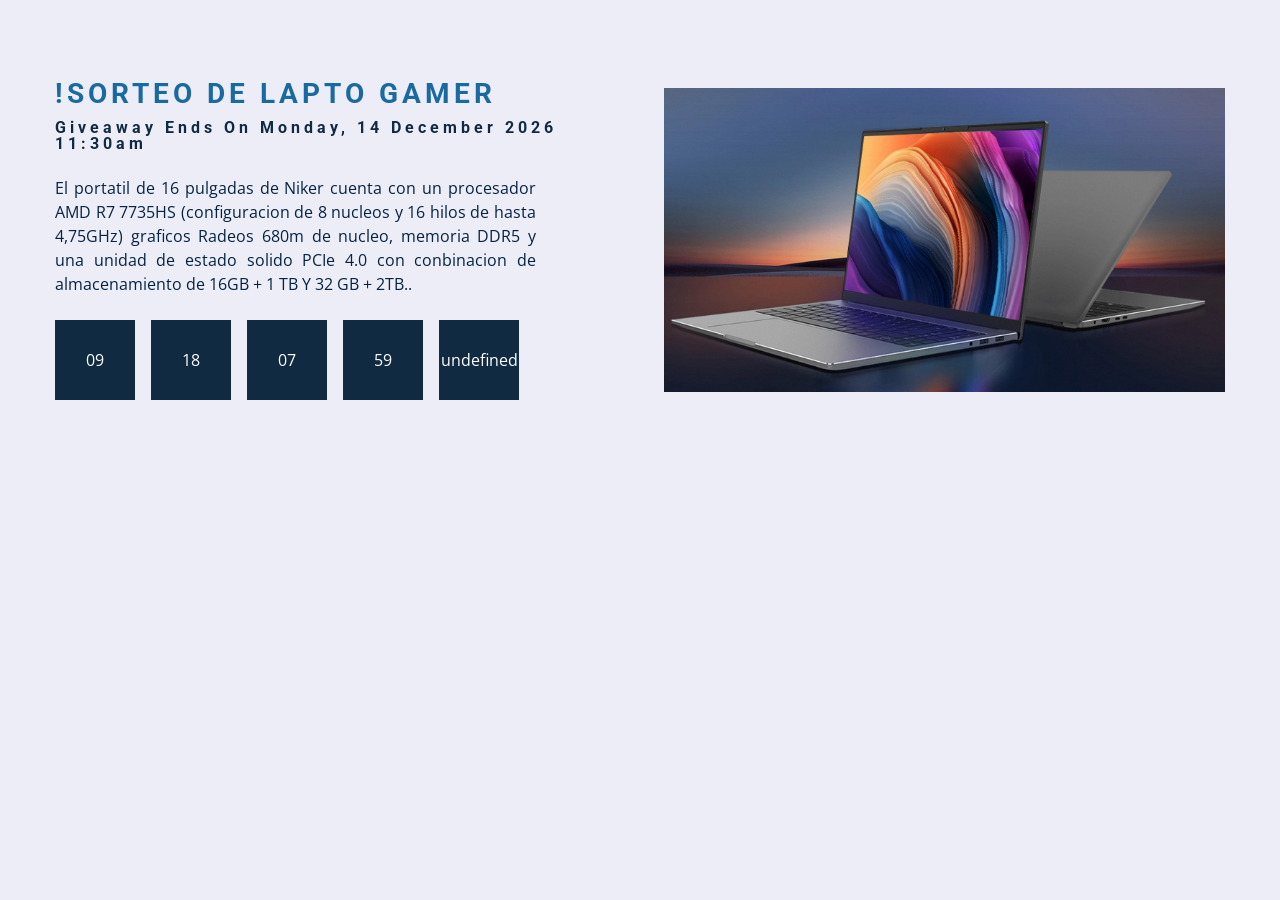
<file: Practica#10 D.A.M/index.html>
<!DOCTYPE html>
<html lang="en">

<head>
  <meta charset="UTF-8" />
  <meta name="viewport" content="width=device-width, initial-scale=1.0" />
  <title>GIVEAWAY</title>

  <!-- styles -->
  <link rel="stylesheet" href="css/styles.css" />
</head>

<body>

  <section class="section-center">
    <!--informacion-->
    <article class="gift-info">
      <h3>!SORTEO DE LAPTO GAMER</h3>
      <h4 class="giveaway">
        giveaway ends on sunday, 24 Abril 2020,8:00am
      </h4>

      <p>El portatil de 16 pulgadas de Niker cuenta con un procesador AMD R7 7735HS (configuracion de 8 nucleos y 16
        hilos de hasta 4,75GHz) graficos Radeos 680m de nucleo, memoria DDR5 y una unidad de estado solido PCIe 4.0 con
        conbinacion de almacenamiento de 16GB + 1 TB Y 32 GB + 2TB..</p>

      <div class="deadline">
        <!--days-->
        <div class="deadline-format">
          <div>
            <h4 class="days">34</h4>
            <span>days</span>
          </div>
        </div>
        <!--end days-->


        <!--Hours-->
        <div class="deadline-format">
          <div>
            <h4 class="hours">34</h4>
            <span>hours</span>
          </div>
        </div>
        <!--end hours-->


        <!--Minutes-->
        <div class="deadline-format">
          <div>
            <h4 class="minutes">34</h4>
            <span>minuts</span>
          </div>
        </div>
        <!--end Minutes-->

        <!--Seconds-->
        <div class="deadline-format">
          <div>
            <h4 class="seconds">34</h4>
            <span>seconds</span>
          </div>
        </div>
        <!--end Seconds-->
        <div class="deadline-format">
          <div>
            <h3>🎁</h3>
            <span>gift</span>
          </div>
        </div>
      </div>
    </article>

    <!-- Image -->

    <article class="gift-image">
      <img src="img/img1.JPG" alt="gift">
    </article>
  </section>
  <!-- javascript -->
  <script src="js/app.js"></script>
</body>

</html>
</file>
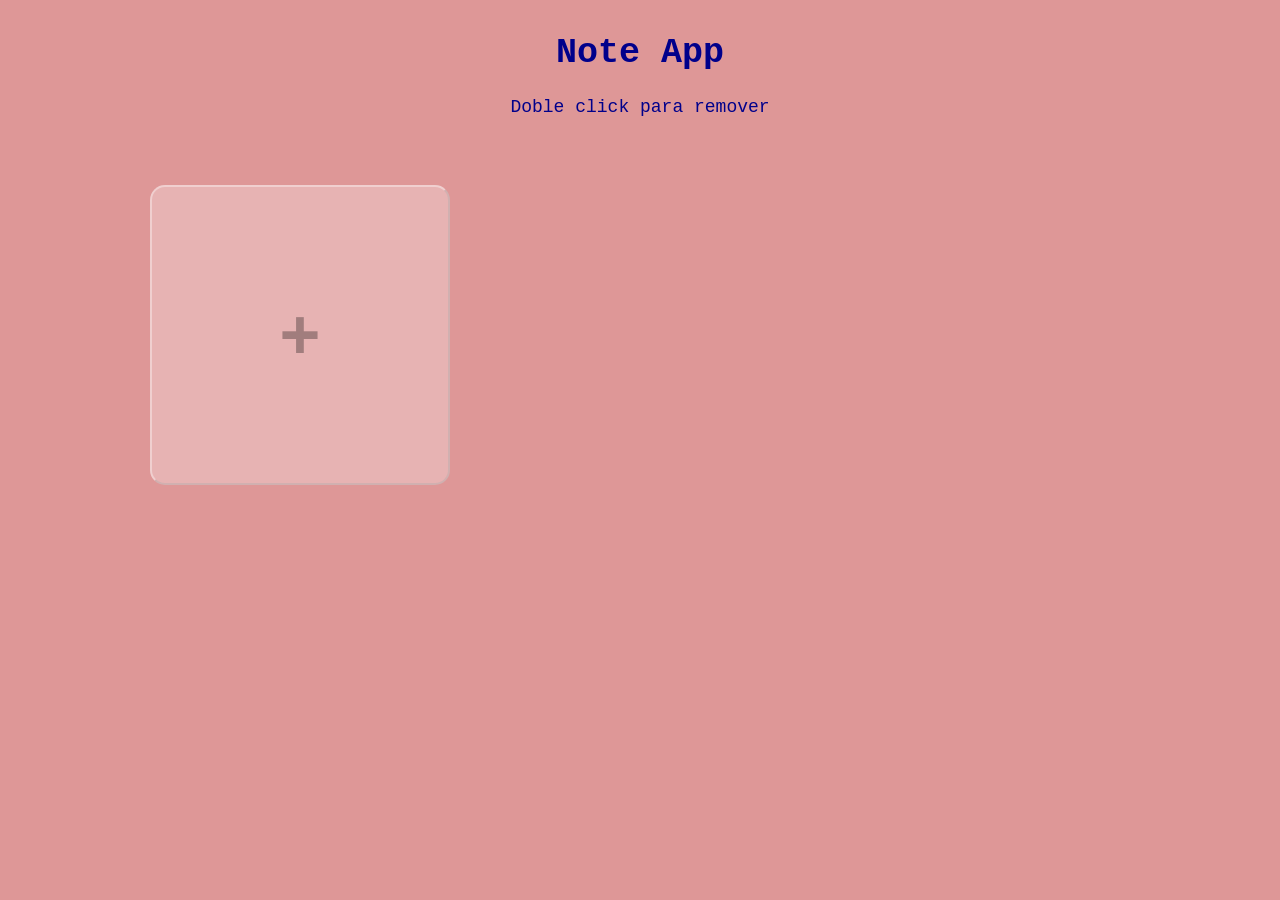
<file: Practica#15 D.A.M/index.html>
<!DOCTYPE html>
<html lang="en">
<head>
    <meta charset="UTF-8">
    <meta name="viewport" content="width=device-width, initial-scale=1.0">
    <title>Document</title>
    <link rel="stylesheet" href="style.css">
</head>
<body>
    <h1 class="heading">Note App</h1>
    <p class="info-text">Doble click para remover</p>
    <div class="app" id="app">
        <button class="btn" id="btn">+</button>
    </div>

    <script src="script.js"></script>


</body>
</html>
</file>
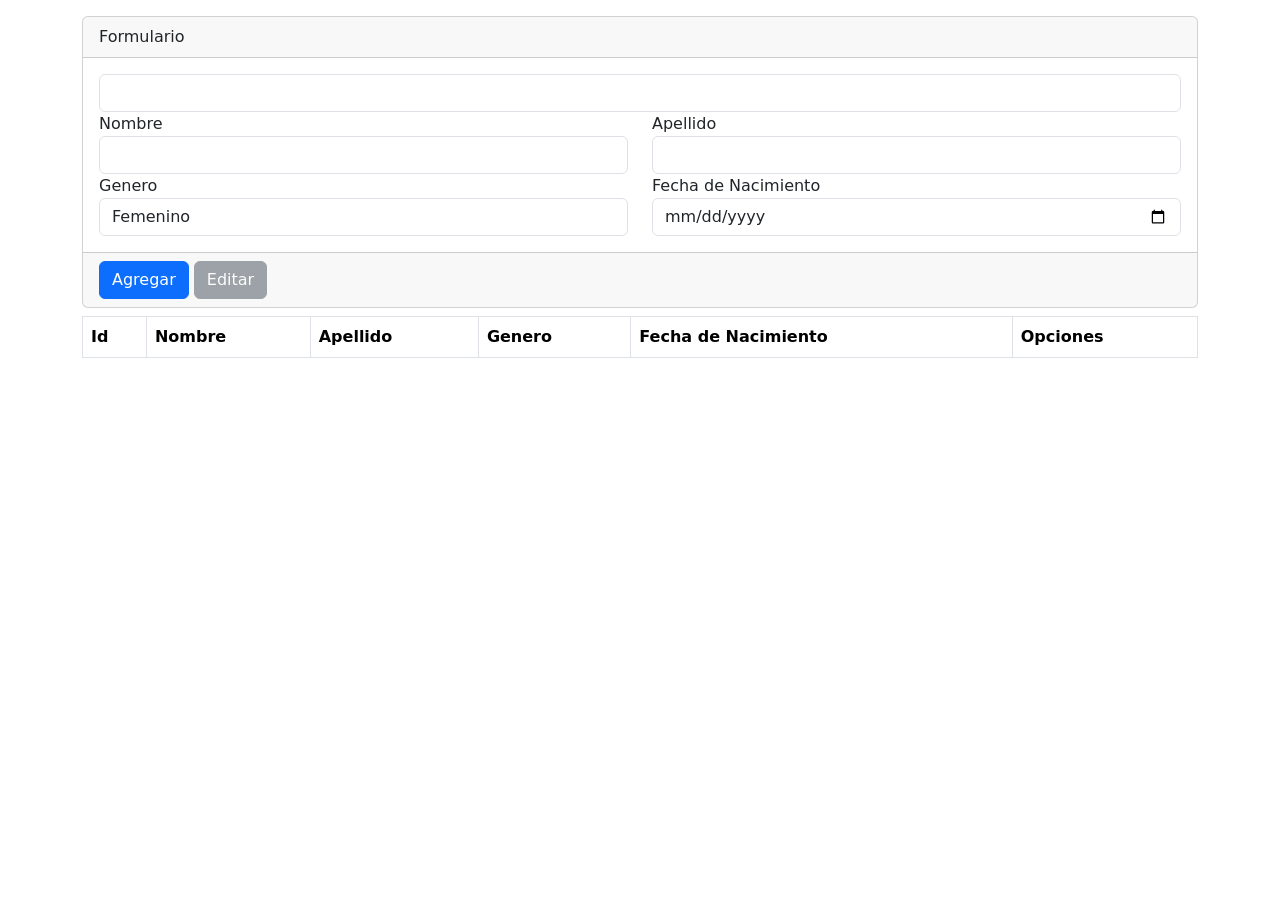
<file: Practica#3 D.A.M/index.html>
<!DOCTYPE html>
<html lang="en">
<head>
    <meta charset="UTF-8">
    <meta http-equiv="X-UA-Compatible" content="IE=edge">
    <meta name="viewport" content="width=device-width, initial-scale=1.0">
    <title>Práctica 3</title>
    <link href="https://cdn.jsdelivr.net/npm/bootstrap@5.0.2/dist/css/bootstrap.min.css" rel="stylesheet" integrity="sha384-EVSTQN3/azprG1Anm3QDgpJLIm9Nao0Yz1ztcQTwFspd3yD65VohhpuuCOmLASjC" crossorigin="anonymous">
</head>
<body>
    <div class="container">
        <div class="row">
            <div class="col-12">
                <div class="card mt-3">
                    <div class="card-header">
                        Formulario
                    </div>
                    <div class="card-body">
                        <input type="text" class="form-control" id="id-persona">
                        <div class="row">
                            <div class="col-sm-6">
                                <label for="nombre">Nombre</label>
                                <input type="text" id="nombre" class="form-control">
                            </div>
                            <div class="col-sm-6">
                                <label for="apellido">Apellido</label>
                                <input type="text" id="apellido" class="form-control">
                            </div>
                            <div class="col-sm-6">
                                <label for="Genero">Genero</label>
                                <select id="genero" class="form-control">
                                    <option value="Femenino">
                                        Femenino
                                    </option>
                                    <option value="Masculino">
                                        Masculino
                                    </option>
                                </select>
                            </div>
                            <div class="col-sm-6">
                                <label for="fecha">Fecha de Nacimiento</label>
                                <input type="date" id="fecha" class="form-control">
                            </div>
                        </div>
                    </div>
                    <div class="card-footer">
                        <button 
                            type="button" 
                            id="btn-agregar"
                            class="btn btn-primary">
                            Agregar
                        </button>
                        <button 
                            type="button" 
                            id="btn-editar"
                            class="btn btn-secondary">
                            Editar
                        </button>
                    </div>
                </div>
            </div>
        </div>

        <div class="row">
            <div class="col-12">
                <table class="table table-bordered mt-2">
                    <thead>
                        <tr>
                            <th>Id</th>
                            <th>Nombre</th>
                            <th>Apellido</th>
                            <th>Genero</th>
                            <th>Fecha de Nacimiento</th>
                            <th>Opciones</th>
                        </tr>
                    </thead>
                    <tbody id="filas-personas">

                    </tbody>
                </table>
            </div>
        </div>
    </div>

    <script src="https://cdn.jsdelivr.net/npm/bootstrap@5.0.2/dist/js/bootstrap.bundle.min.js" integrity="sha384-MrcW6ZMFYlzcLA8Nl+NtUVF0sA7MsXsP1UyJoMp4YLEuNSfAP+JcXn/tWtIaxVXM" crossorigin="anonymous"></script>
    <script src="js/main.js"></script>
</body>
</html>
</file>
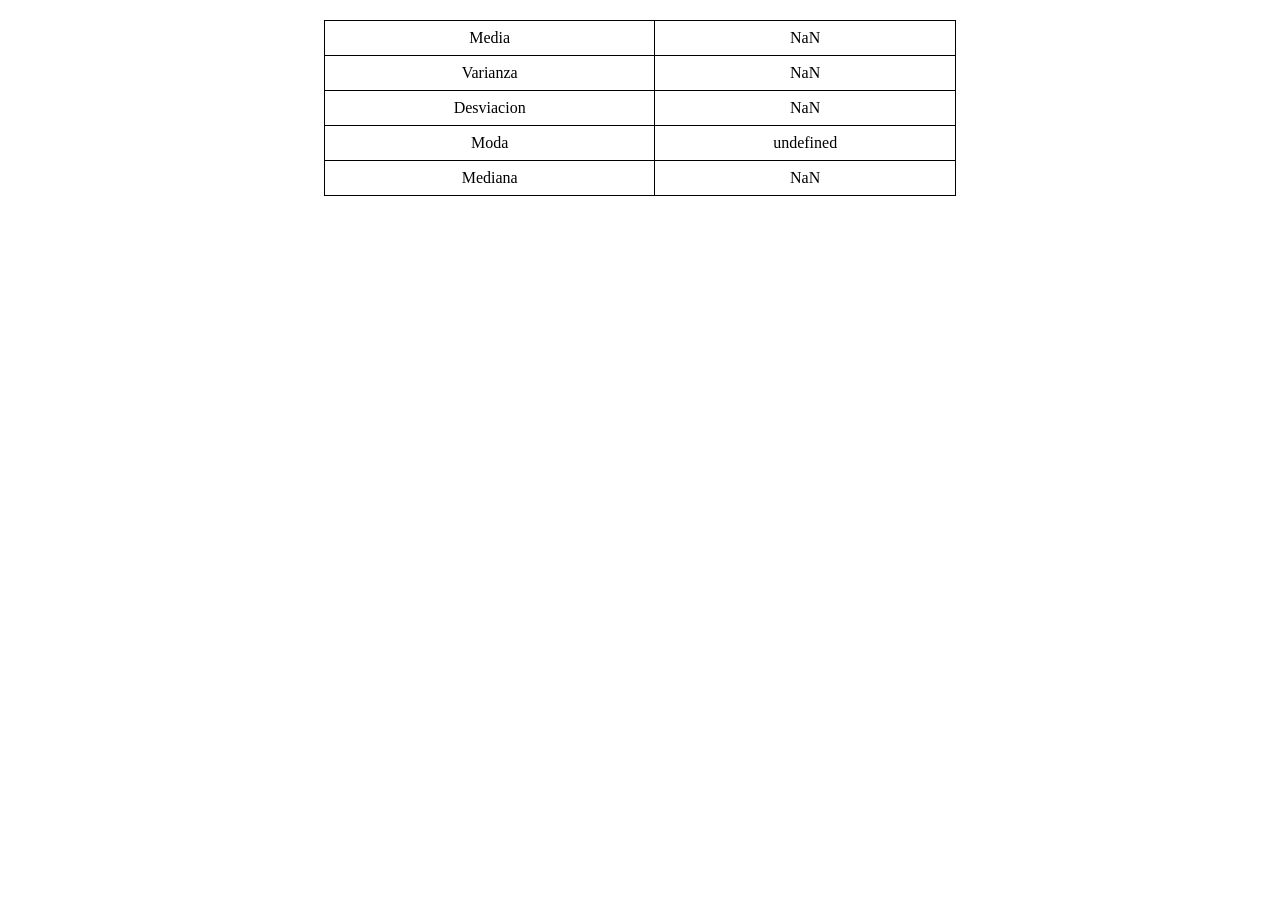
<file: Practica#5 D.A.M/index.html>
<!DOCTYPE html>
<html lang="en">
<head>
    <meta charset="UTF-8">
    <meta name="viewport" content="width=device-width, initial-scale=1.0">
    
    <title>Document</title>
</head>
<style>
    table {
    border-collapse: collapse; 
    width: 50%; 
    margin: 20px auto; 
}

td {
    border: 1px solid black; 
    padding: 8px; 
    text-align: center; 
}
</style>
<body>
    <table >
        <tbody id="table"></tbody>
    </table>
    <script src="script.js"></script>
</body>
</html>
</file>
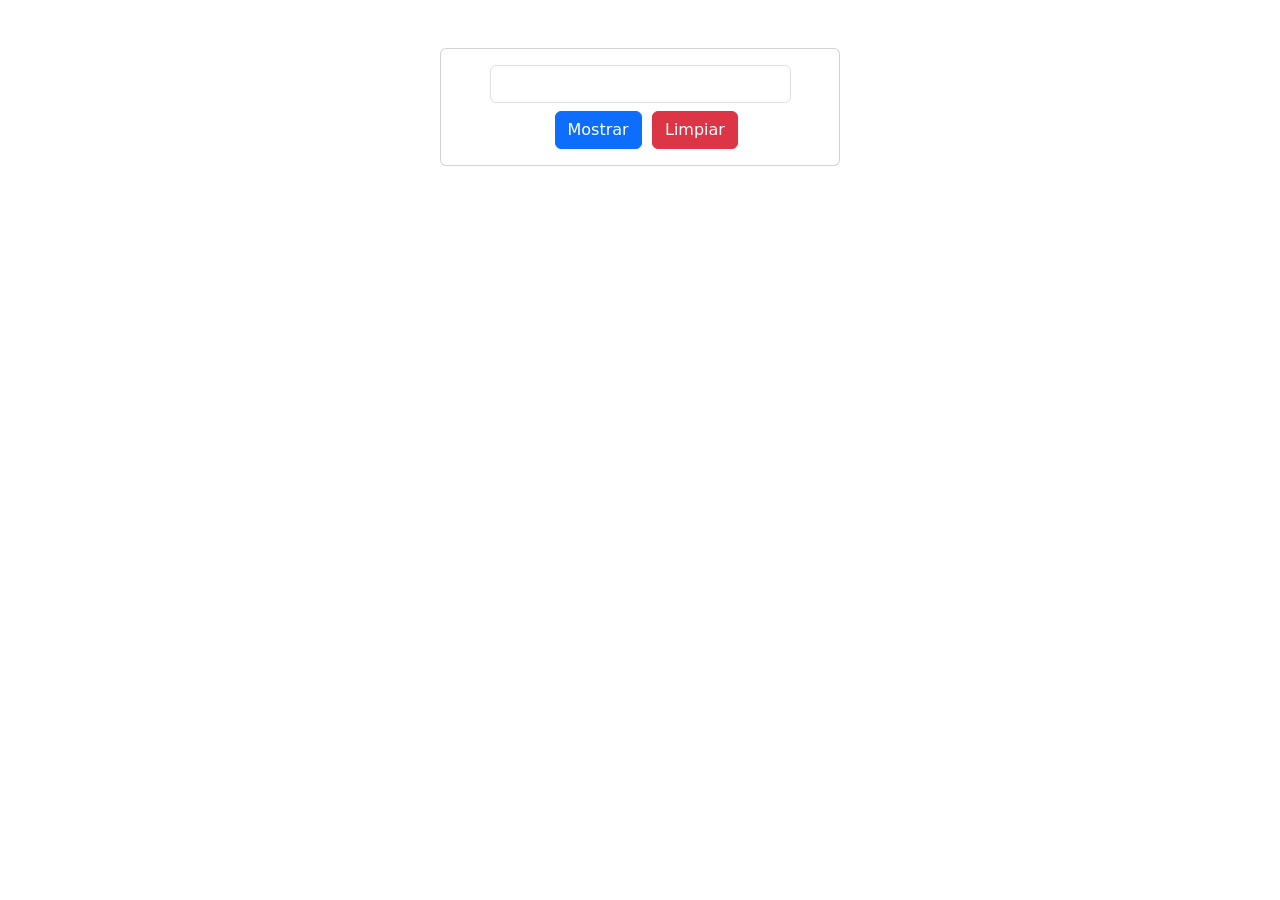
<file: Practica#6 D.A.M/index.html>
<!DOCTYPE html>
<html lang="en">
<head>
    <meta charset="UTF-8">
    <meta http-equiv="X-UA-Compatible" content="IE=edge">
    <meta name="viewport" content="width=device-width, initial-scale=1.0">
    <title>Practica 6</title>
    <link href="https://cdn.jsdelivr.net/npm/bootstrap@5.3.2/dist/css/bootstrap.min.css" rel="stylesheet" integrity="sha384-T3c6CoIi6uLrA9TneNEoa7RxnatzjcDSCmG1MXxSR1GAsXEV/Dwwykc2MPK8M2HN" crossorigin="anonymous">
</head>
<body>
    <div class="container">
        <div class="row">
            <div class="col">
                <form action="">
                    <div class="card m-auto mt-5" style="width: 400px;">
                        <div class="card-body">
                            <div class="row justify-content-center">
                                <div class="col-10">
                                    <input type="text" class="form-control" id="img">
                                </div>
                            </div>
                            <div class="row justify-content-center">
                                <div class="col-3">
                                    <button type="button" id="btnMostrar" class="btn btn-primary mt-2">Mostrar</button>
                                </div>
                                <div class="col-3">
                                    <button type="button" id="btnLimpiar" class="btn btn-danger mt-2">Limpiar</button>
                                </div>
                            </div>
                        </div>
                    </div>
                </form>
            </div>
        </div>
        <div class="row mt-5" id="carrete">
            
        </div>
    </div>
</body>
<script src="script.js"></script>
</html>
</file>
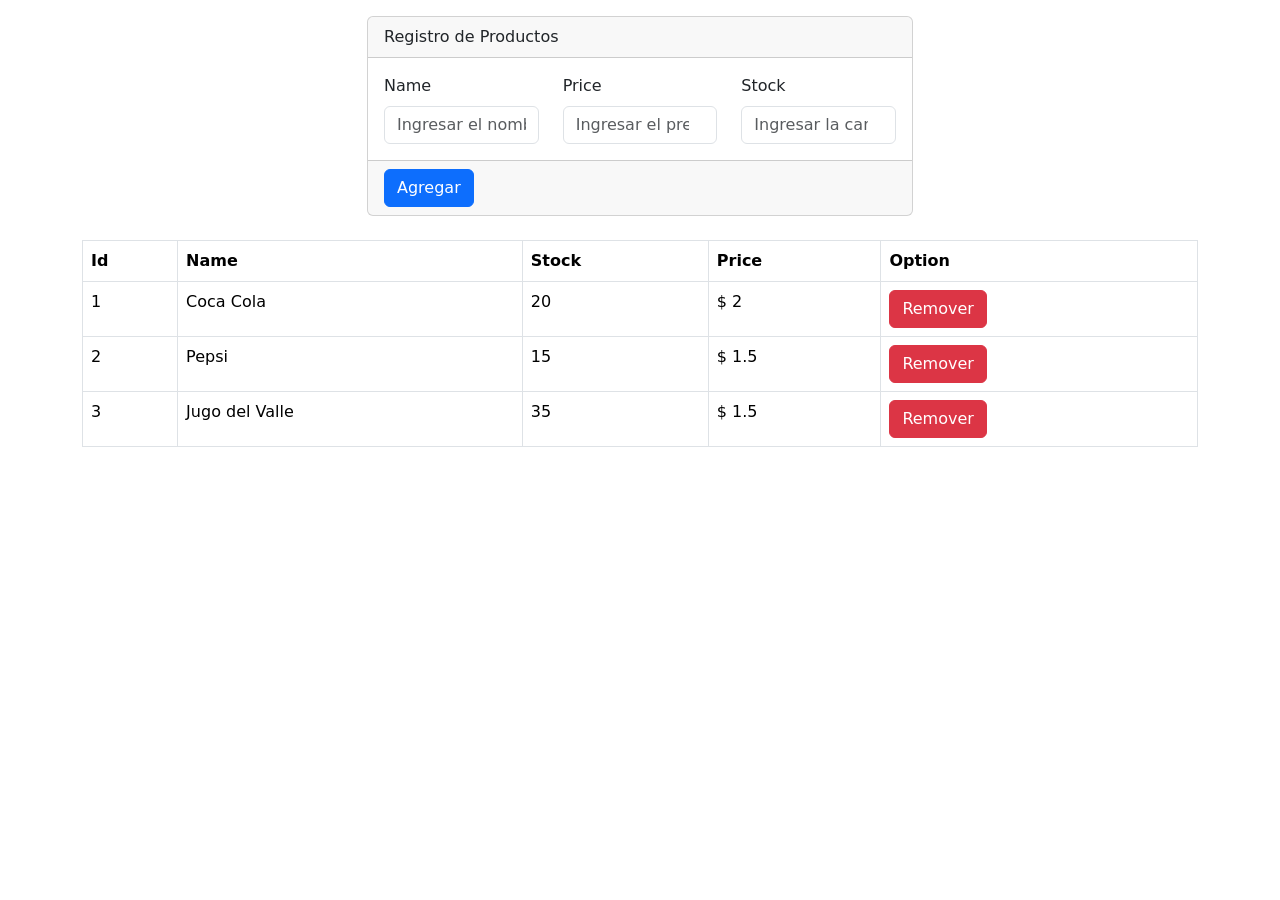
<file: Practica#7 D.A.M/index.html>
<!DOCTYPE html>
<html lang="en">

<head>
    <meta charset="UTF-8">
    <meta http-equiv="X-UA-Compatible" content="IE=edge">
    <meta name="viewport" content="width=device-width, initial-scale=1.0">
    <link href="https://cdn.jsdelivr.net/npm/bootstrap@5.3.2/dist/css/bootstrap.min.css" rel="stylesheet"
        integrity="sha384-T3c6CoIi6uLrA9TneNEoa7RxnatzjcDSCmG1MXxSR1GAsXEV/Dwwykc2MPK8M2HN" crossorigin="anonymous">
    <title>Practica 7</title>
</head>

<body>

    <div class="container">
        <div class="row">
            <div class="col-lg-6 col-sm-12 m-auto">
                <form>
                    <div class="card mt-3">
                        <div class="card-header">
                            Registro de Productos
                        </div>
                        <div class="card-body">

                            <div class="row">
                                <div class="col-4">
                                    <label class="form-label" for="name"> Name </label>
                                    <input class="form-control" type="text" id="name"
                                        placeholder="Ingresar el nombre del Producto" required>
                                </div>
                                <div class="col-4">
                                    <label class="form-label" for="name"> Price </label>
                                    <input class="form-control" type="number" id="price"
                                        placeholder="Ingresar el precio del Producto" required>
                                </div>
                                <div class="col-4">
                                    <label class="form-label" for="name"> Stock </label>
                                    <input class="form-control" type="number" id="stock"
                                        placeholder="Ingresar la cantidad del Producto" required>
                                </div>

                            </div>
                        </div>

                        <div class="card-footer">
                            <button id="btn-agregar" class="btn btn-primary btn-agregar">
                                Agregar
                            </button>
                        </div>
                    </div>
                </form>
            </div>
        </div>

        <div class="row"></div>
        <div class="col-12 mt-4">
            <table class="table table-bordered">
                <thead>
                    <tr>
                        <th>Id</th>
                        <th>Name</th>
                        <th>Stock</th>
                        <th>Price</th>
                        <th>Option</th>
                    </tr>
                </thead>
                <tbody id="filas-content">
                </tbody>
            </table>
        </div>



    </div>



    <template id="filas-template">
        <tr>
            <td class="id"></td>
            <td class="name"></td>
            <td class="stock"></td>
            <td class="price"></td>
            <td>
                <button type="button" class="btn-remover btn btn-danger" data-id="0">
                    Remover
                </button>
            </td>
        </tr>
    </template>

    <script src="main.js"></script>

</body>

</html>
</file>
<file: Practica#10 D.A.M/css/styles.css>
/*
=============== 
Fonts
===============
*/
@import url("https://fonts.googleapis.com/css?family=Open+Sans|Roboto:400,700&display=swap");

/*
=============== 
Variables
===============
*/

:root {
  /* dark shades of primary color*/
  --clr-primary-1: hsl(205, 86%, 17%);
  --clr-primary-2: hsl(205, 77%, 27%);
  --clr-primary-3: hsl(205, 72%, 37%);
  --clr-primary-4: hsl(205, 63%, 48%);
  /* primary/main color */
  --clr-primary-5: #49a6e9;
  /* lighter shades of primary color */
  --clr-primary-6: hsl(205, 89%, 70%);
  --clr-primary-7: hsl(205, 90%, 76%);
  --clr-primary-8: hsl(205, 86%, 81%);
  --clr-primary-9: hsl(205, 90%, 88%);
  --clr-primary-10: hsl(205, 100%, 96%);
  /* darkest grey - used for headings */
  --clr-grey-1: hsl(209, 61%, 16%);
  --clr-grey-2: hsl(211, 39%, 23%);
  --clr-grey-3: hsl(209, 34%, 30%);
  --clr-grey-4: hsl(209, 28%, 39%);
  /* grey used for paragraphs */
  --clr-grey-5: hsl(209, 54%, 52%);
  --clr-grey-6: hsl(210, 84%, 14%);
  --clr-grey-7: hsl(211, 27%, 70%);
  --clr-grey-8: hsl(210, 31%, 80%);
  --clr-grey-9: hsl(212, 33%, 89%);
  --clr-grey-10: hsl(240, 38%, 95%);
  --clr-white: #fff;
  --clr-red-dark: hsl(360, 67%, 44%);
  --clr-red-light: hsl(360, 71%, 66%);
  --clr-green-dark: hsl(125, 67%, 44%);
  --clr-green-light: hsl(125, 71%, 66%);
  --clr-black: #222;
  --clr-gold: #c59d5f;
  --ff-primary: "Roboto", sans-serif;
  --ff-secondary: "Open Sans", sans-serif;
  --transition: all 0.3s linear;
  --spacing: 0.25rem;
  --radius: 0.5rem;
  --light-shadow: 0 5px 15px rgba(0, 0, 0, 0.1);
  --dark-shadow: 0 5px 15px rgba(0, 0, 0, 0.2);
  --max-width: 1170px;
  --fixed-width: 620px;
}

/*
=============== 
Global Styles
===============
*/

*,
::after,
::before {
  margin: 0;
  padding: 0;
  box-sizing: border-box;
}

body {
  font-family: var(--ff-secondary);
  background: var(--clr-grey-10);
  color: var(--clr-grey-1);
  line-height: 1.5;
  font-size: 0.875rem;
}

ul {
  list-style-type: none;
}

a {
  text-decoration: none;
}

img:not(.logo) {
  width: 100%;
}

img {
  display: block;
}

h1,
h2,
h3,
h4 {
  letter-spacing: var(--spacing);
  text-transform: capitalize;
  line-height: 1.25;
  margin-bottom: 0.75rem;
  font-family: var(--ff-primary);
}

h1 {
  font-size: 3rem;
}

h2 {
  font-size: 2rem;
}

h3 {
  font-size: 1.25rem;
}

h4 {
  font-size: 0.875rem;
}

p {
  text-align: justify;
}

@media screen and (min-width: 800px) {
  h1 {
    font-size: 4rem;
  }

  h2 {
    font-size: 2.5rem;
  }

  h3 {
    font-size: 1.75rem;
  }

  h4 {
    font-size: 1rem;
  }

  body {
    font-size: 1rem;
  }

  h1,
  h2,
  h3,
  h4 {
    line-height: 1;
  }
}

/*  global classes */

.btn {
  text-transform: uppercase;
  background: transparent;
  color: var(--clr-black);
  padding: 0.375rem 0.75rem;
  letter-spacing: var(--spacing);
  display: inline-block;
  transition: var(--transition);
  font-size: 0.875rem;
  border: 2px solid var(--clr-black);
  cursor: pointer;
  box-shadow: 0 1px 3px rgba(0, 0, 0, 0.2);
  border-radius: var(--radius);
}

.btn:hover {
  color: var(--clr-white);
  background: var(--clr-black);
}

/* section */
.section {
  padding: 5rem 0;
}

.section-center {
  width: 90vw;
  margin: 5rem auto;
  max-width: 1170px;
}

main {
  min-height: 100vh;
  display: grid;
  place-items: center;
}

/*
=============== 
Countdown Timer
===============
*/
.gift-img {
  margin-bottom: 2rem;
}

.gift-info h3 {
  text-transform: uppercase;
  color: var(--clr-primary-3);
}

.gift-info p {
  color: var(--clr-grey-6);
}

.date {
  color: var(--clr-grey-5);
  font-size: 0.85rem;
}

@media screen and (min-width: 992px) {
  .section-center {
    display: grid;
    grid-template-columns: 1fr 1fr;
    place-items: center;
    gap: 3rem;
    width: 95vw;
  }

  .gift-img {
    margin-bottom: 0;
  }
}

.gift-info p {
  margin: 1.5rem 0;
  margin-right: 80px;
}

.deadline {
  display: flex;
}

.deadline-format {
  background: var(--clr-grey-1);
  color: var(--clr-white);
  margin-right: 1rem;
  width: 5rem;
  height: 5rem;
  display: grid;
  place-items: center;
  text-align: center;
}

.deadline-format span {
  display: block;
  text-transform: uppercase;
  letter-spacing: 2px;
  font-size: 0.85rem;
}

.deadline h4:not(.expired) {
  font-size: 2rem;
  margin-bottom: 0.25rem;
  letter-spacing: var(--spacing);
}
</file>
<file: Practica#15 D.A.M/style.css>
body{
    margin:0;
    background: rgba(201, 82, 82, 0.6);
    font-family: 'Courier New', Courier, monospace;
}

.heading{
    color: darkblue;
    text-align: center;
    padding-top: 10px;
    font-size: 35px;

}

.info-text{
    text-align: center;
    color: darkblue;
    font-size: 18px;
}

.app{
    display: grid;
    grid-template-columns: repeat(auto-fill,300px);
    gap:40px;
    justify-content: center;
    padding: 50px;
}
.note{
    padding: 17px;
    border-radius: 15px;
    resize: none;
    box-shadow: 0 0 3px rgba(0, 0, 0, 0.3);
    font-size: 18px;
    height: 300px;
    color: darkblue;
    border: none;
    outline: none;
    background: rgba(255, 255, 255, 0.1);
    box-sizing: border-box;
}
.note::placeholder{
    color:rgb(7,7,7);
    opacity: 30%;
}
.note:hover,
.note:focus{
    box-shadow: 0 0 10px rgba(0, 0, 0, 0.3);
    transition: all 300ms ease;
}
.btn{
    height: 300px;
    border-color: rgba(255, 255, 255, 0.37);
    background: rgba(255, 255, 255, 0.27);
    border-radius: 15px;
    font-size: 70px;
    font-weight: 700;
    color: rgba(0, 0, 0, 0.3);
    cursor: pointer;
}
.btn:hover{
    background: rgba(255, 255, 255, 0.55);
    color: rgba(0, 0, 0, 0.6);
    transition: all 300ms ease;
}
</file>
